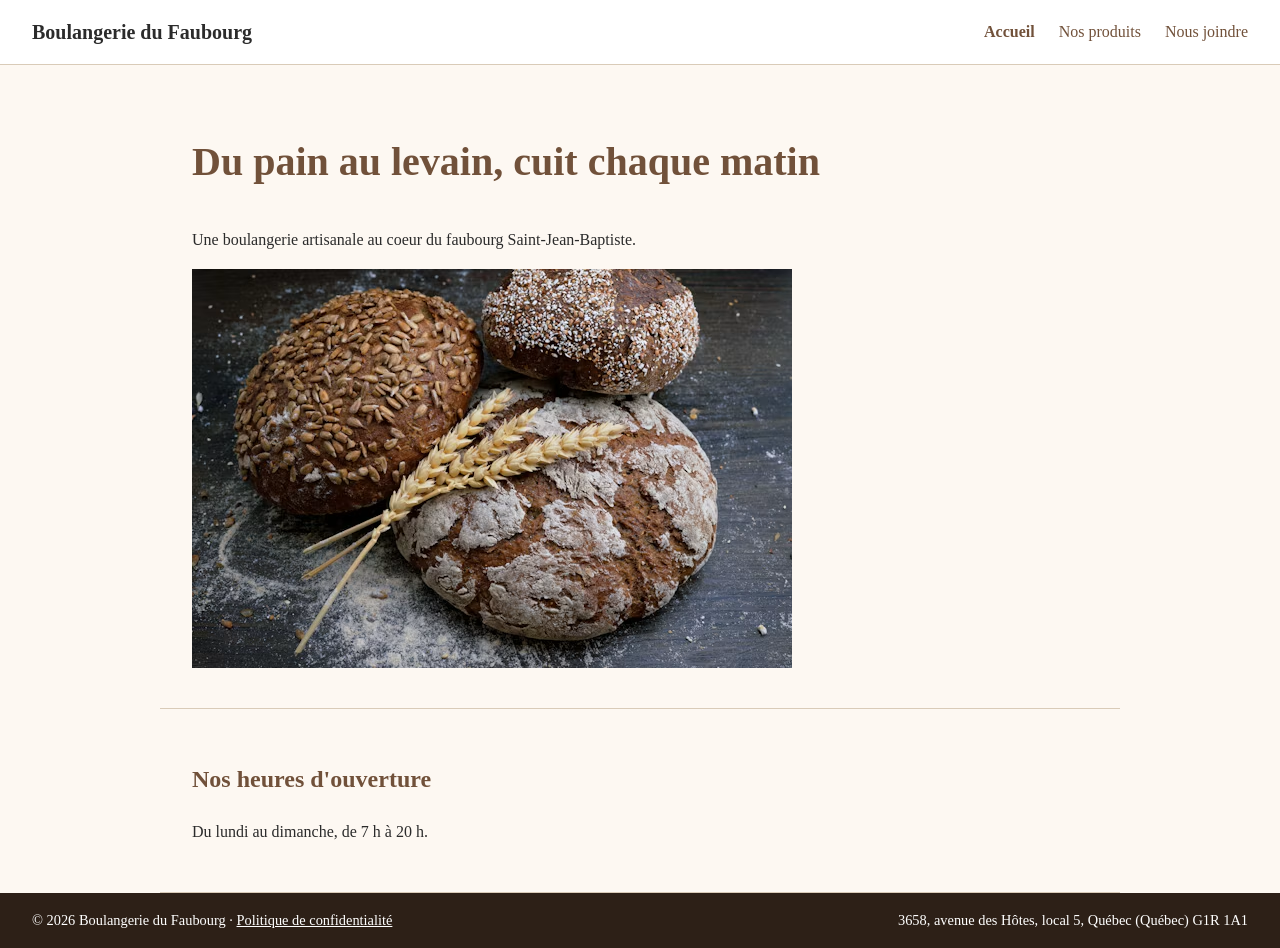
<file: index.html>
<!DOCTYPE html>
<html lang="fr-CA">

<head>
    <meta charset="UTF-8">
    <meta name="viewport" content="width=device-width, initial-scale=1.0">
    <title>Boulangerie du Faubourg | Pain au levain à Québec</title>
    <link rel="stylesheet" href="style.css">
    <meta name="description"
        content="Boulangerie artisanale du faubourg Saint-Jean-Baptiste, à Québec. Pain au levain cuit chaque matin, 7 jours sur 7.">
    <link rel="icon" href="favicon.svg" type="image/svg+xml">
</head>

<body>
    <header>
        <p><a href="index.html">Boulangerie du Faubourg</a></p>
        <nav>
            <ul>
                <li><a href="index.html" aria-current="page">Accueil</a></li>
                <li><a href="produits.html">Nos produits</a></li>
                <li><a href="contact.html">Nous joindre</a></li>
            </ul>
        </nav>

    </header>
    <main>
        <section id="accueil">
            <h1>Du pain au levain, cuit chaque matin</h1>
            <p>Une boulangerie artisanale au coeur du faubourg Saint-Jean-Baptiste.</p>
            <img src="images/pain-ble-entier.avif" alt="Pain en blé entier fait maison">
        </section>

        <section id="heures">
            <h2>Nos heures d'ouverture</h2>
            <p>Du lundi au dimanche, de 7 h à 20 h.</p>
        </section>
    </main>

    <footer>
        <p>© 2026 Boulangerie du Faubourg · <a href="confidentialite.html">Politique de confidentialité</a></p>
        <p>3658, avenue des Hôtes, local 5, Québec (Québec) G1R 1A1</p>
    </footer>
</body>

</html>
</file>
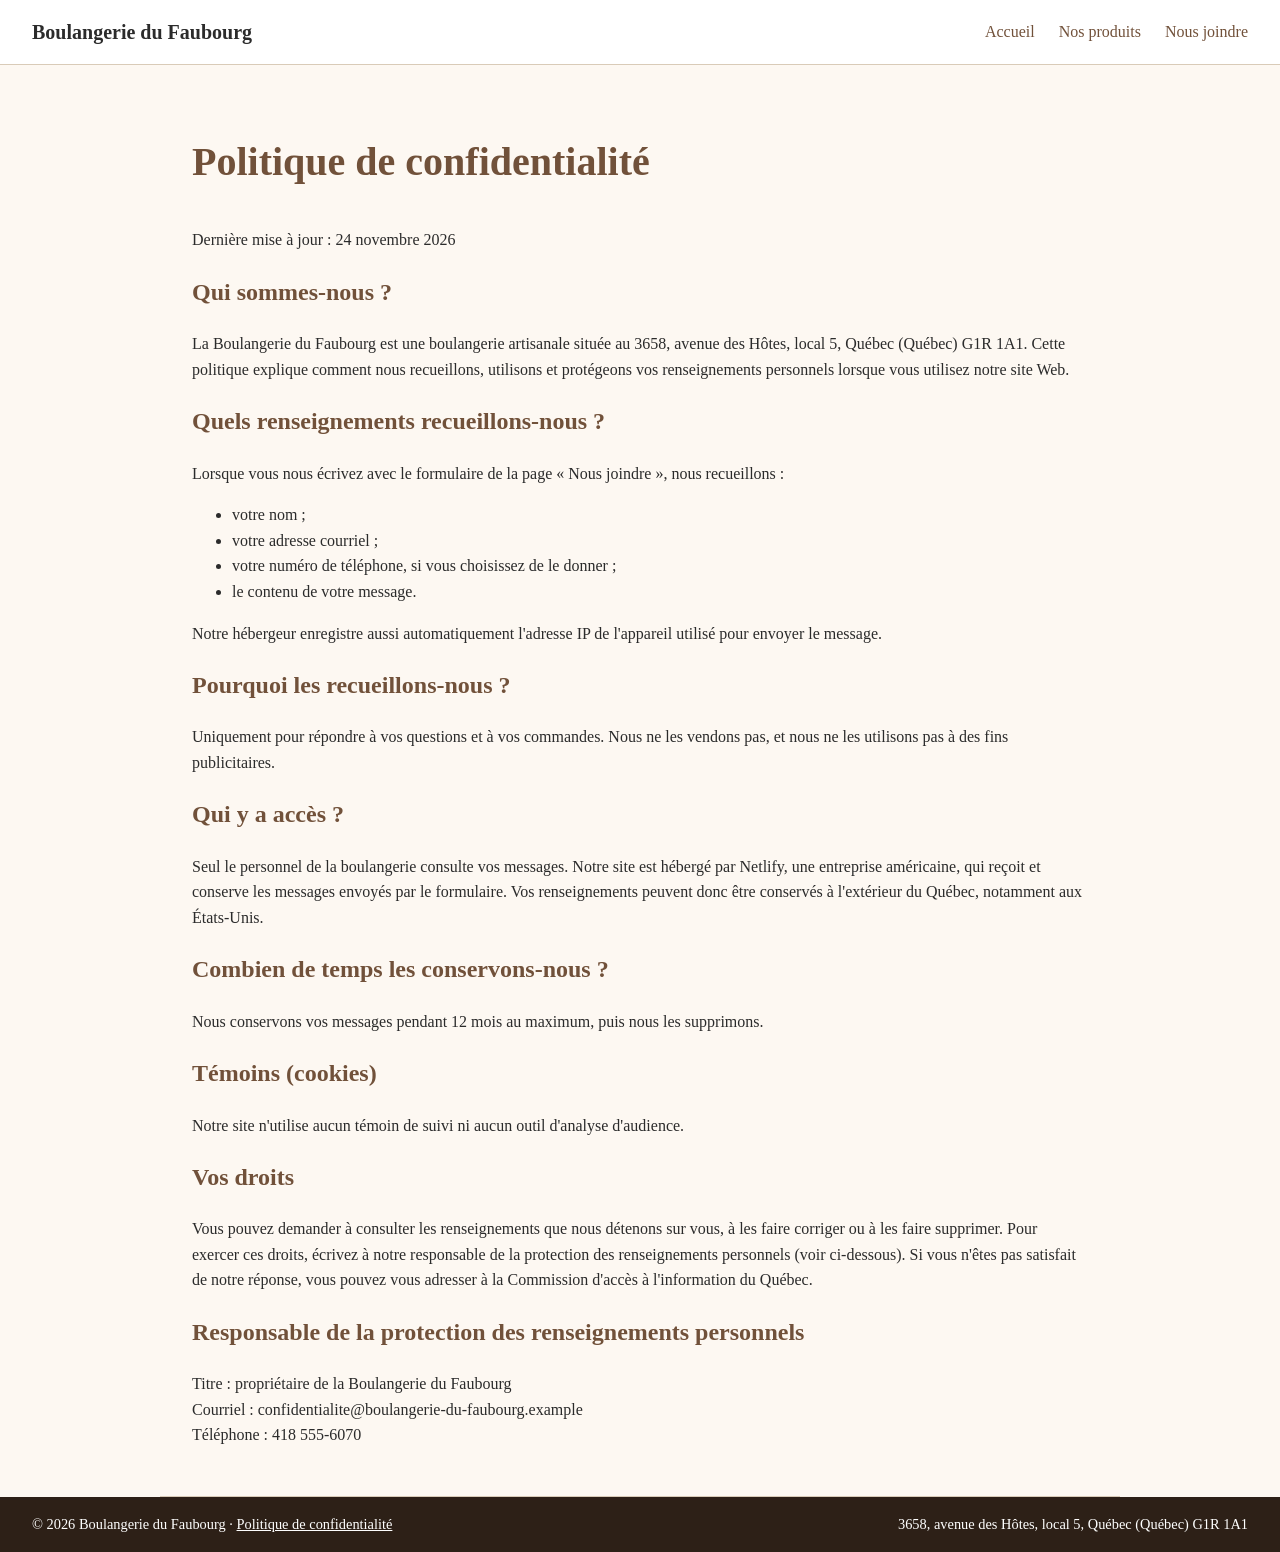
<file: confidentialite.html>
<!DOCTYPE html>
<html lang="fr-CA">

<head>
    <meta charset="UTF-8">
    <meta name="viewport" content="width=device-width, initial-scale=1.0">
    <title>Politique de confidentialité | Boulangerie du Faubourg</title>
    <meta name="robots" content="noindex">
    <link rel="stylesheet" href="style.css">
    <link rel="icon" href="favicon.svg" type="image/svg+xml">
</head>

<body>
    <header>
        <p><a href="index.html">Boulangerie du Faubourg</a></p>
        <nav>
            <ul>
                <li><a href="index.html">Accueil</a></li>
                <li><a href="produits.html">Nos produits</a></li>
                <li><a href="contact.html">Nous joindre</a></li>
            </ul>
        </nav>
    </header>

    <main>
        <section>
            <h1>Politique de confidentialité</h1>
            <p>Dernière mise à jour : 24 novembre 2026</p>

            <h2>Qui sommes-nous ?</h2>
            <p>La Boulangerie du Faubourg est une boulangerie artisanale située au 3658, avenue des Hôtes, local 5,
                Québec (Québec) G1R 1A1. Cette politique explique comment nous recueillons, utilisons et protégeons vos
                renseignements personnels lorsque vous utilisez notre site Web.</p>

            <h2>Quels renseignements recueillons-nous ?</h2>
            <p>Lorsque vous nous écrivez avec le formulaire de la page « Nous joindre », nous recueillons :</p>
            <ul>
                <li>votre nom ;</li>
                <li>votre adresse courriel ;</li>
                <li>votre numéro de téléphone, si vous choisissez de le donner ;</li>
                <li>le contenu de votre message.</li>
            </ul>
            <p>Notre hébergeur enregistre aussi automatiquement l'adresse IP de l'appareil utilisé pour envoyer le
                message.</p>

            <h2>Pourquoi les recueillons-nous ?</h2>
            <p>Uniquement pour répondre à vos questions et à vos commandes. Nous ne les vendons pas, et nous ne les
                utilisons pas à des fins publicitaires.</p>

            <h2>Qui y a accès ?</h2>
            <p>Seul le personnel de la boulangerie consulte vos messages. Notre site est hébergé par Netlify, une
                entreprise américaine, qui reçoit et conserve les messages envoyés par le formulaire. Vos renseignements
                peuvent donc être conservés à l'extérieur du Québec, notamment aux États-Unis.</p>

            <h2>Combien de temps les conservons-nous ?</h2>
            <p>Nous conservons vos messages pendant 12 mois au maximum, puis nous les supprimons.</p>

            <h2>Témoins (cookies)</h2>
            <p>Notre site n'utilise aucun témoin de suivi ni aucun outil d'analyse d'audience.</p>

            <h2>Vos droits</h2>
            <p>Vous pouvez demander à consulter les renseignements que nous détenons sur vous, à les faire corriger ou à
                les faire supprimer. Pour exercer ces droits, écrivez à notre responsable de la protection des
                renseignements personnels (voir ci-dessous). Si vous n'êtes pas satisfait de notre réponse, vous pouvez
                vous adresser à la Commission d'accès à l'information du Québec.</p>

            <h2>Responsable de la protection des renseignements personnels</h2>
            <p>Titre : propriétaire de la Boulangerie du Faubourg<br>
                Courriel : confidentialite@boulangerie-du-faubourg.example<br>
                Téléphone : 418 555-6070</p>
        </section>
    </main>

    <footer>
        <p>© 2026 Boulangerie du Faubourg · <a href="confidentialite.html">Politique de confidentialité</a></p>
        <p>3658, avenue des Hôtes, local 5, Québec (Québec) G1R 1A1</p>
    </footer>

</body>

</html>
</file>
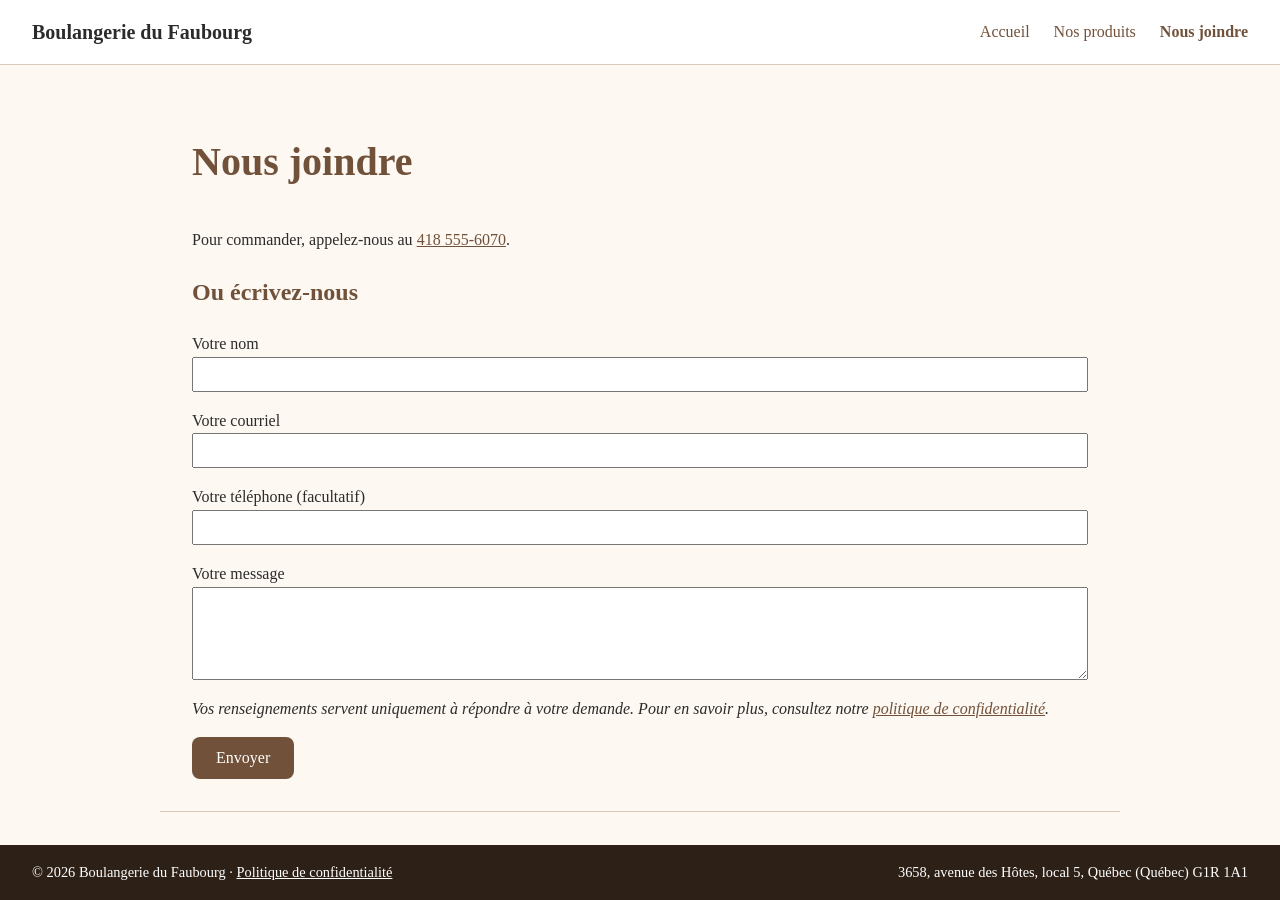
<file: contact.html>
<!DOCTYPE html>
<html lang="fr-CA">

<head>
    <meta charset="UTF-8">
    <meta name="viewport" content="width=device-width, initial-scale=1.0">
    <title>Nous joindre | Boulangerie du Faubourg</title>
    <meta name="description" content="Commandez par téléphone ou écrivez-nous. Boulangerie du Faubourg, avenue des Hôtes, Québec.">
    <link rel="stylesheet" href="style.css">
    <link rel="icon" href="favicon.svg" type="image/svg+xml">
</head>

<body>
    <header>
        <p><a href="index.html">Boulangerie du Faubourg</a></p>
        <nav>
            <ul>
                <li><a href="index.html">Accueil</a></li>
                <li><a href="produits.html">Nos produits</a></li>
                <li><a href="contact.html" aria-current="page">Nous joindre</a></li>
            </ul>
        </nav>
    </header>

    <main>  
        <section id="joindre">
            <h1>Nous joindre</h1>
            <p>Pour commander, appelez-nous au <a href="tel:+14185556070">418 555-6070</a>.</p>
            <h2>Ou écrivez-nous</h2>
            <form name="contact" method="post" data-netlify="true" action="/merci">

                <input type="hidden" name="subject" data-remove-prefix value="Nouveau message du site de la Boulangerie du Faubourg">

                <label for="nom">Votre nom</label>
                <input type="text" id="nom" name="nom" required>
                
                <label for="courriel">Votre courriel</label>
                <input type="email" id="courriel" name="email" required>
                
                <label for="telephone">Votre téléphone (facultatif)</label>
                <input type="tel" id="telephone" name="telephone">

                <label for="message">Votre message</label>
                <textarea id="message" name="message" rows="5" required></textarea>

                <p class="note">Vos renseignements servent uniquement à répondre à votre demande. Pour en savoir plus, consultez notre <a href="confidentialite.html">politique de confidentialité</a>.</p>   
                <button type="submit">Envoyer</button>
            </form>
        </section>
    </main>

    <footer>
        <p>© 2026 Boulangerie du Faubourg · <a href="confidentialite.html">Politique de confidentialité</a></p>
        <p>3658, avenue des Hôtes, local 5, Québec (Québec) G1R 1A1</p>
    </footer>
    
</body>

</html>
</file>
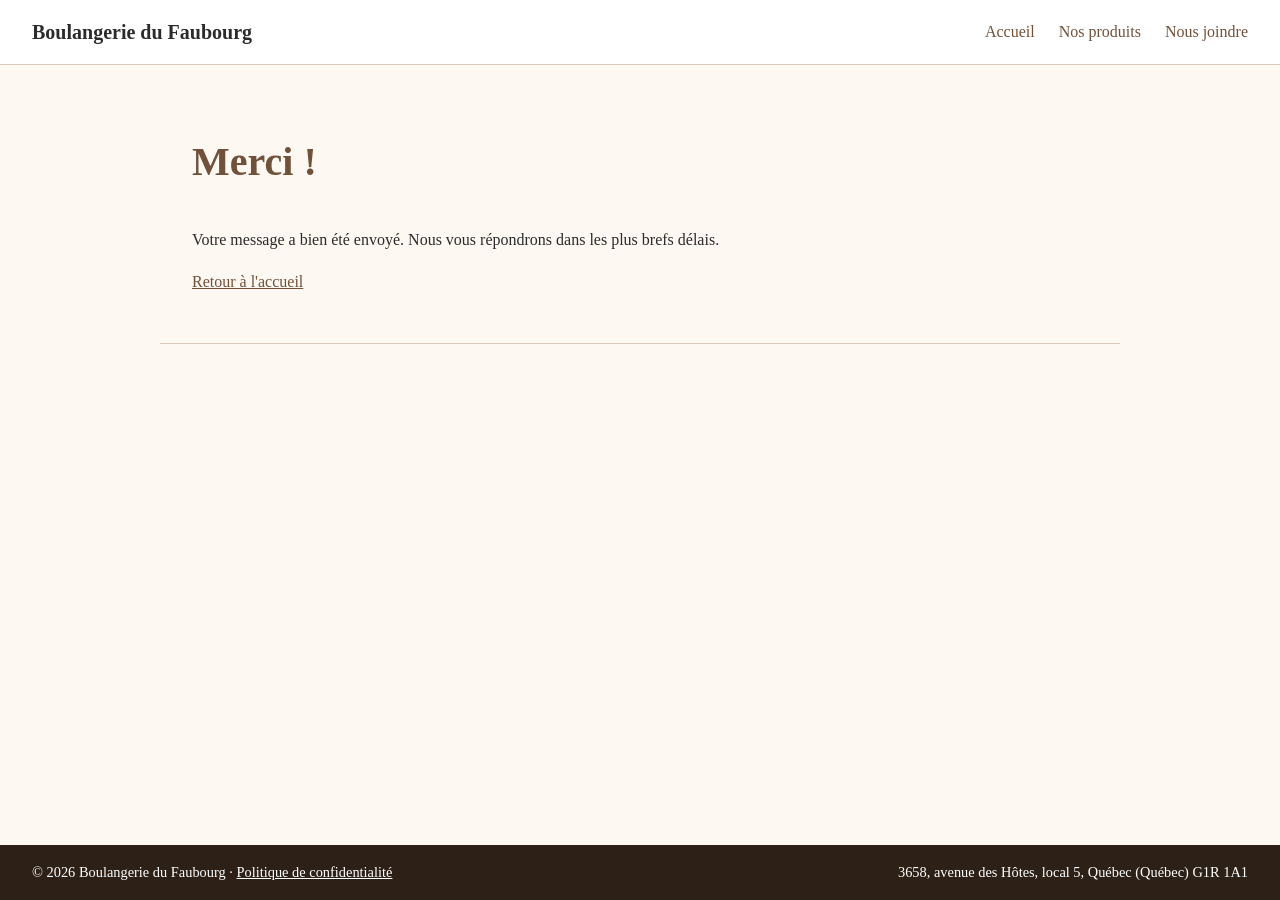
<file: merci.html>
<!DOCTYPE html>
<html lang="fr-CA">

<head>
    <meta charset="UTF-8">
    <meta name="viewport" content="width=device-width, initial-scale=1.0">
    <title>Merci | Boulangerie du Faubourg</title>
    <meta name="robots" content="noindex">
    <link rel="stylesheet" href="style.css">
    <link rel="icon" href="favicon.svg" type="image/svg+xml">
</head>

<body>
    <header>
        <p><a href="index.html">Boulangerie du Faubourg</a></p>
        <nav>
            <ul>
                <li><a href="index.html">Accueil</a></li>
                <li><a href="produits.html">Nos produits</a></li>
                <li><a href="contact.html">Nous joindre</a></li>
            </ul>
        </nav>
    </header>

    <main>
        <section>
            <h1>Merci !</h1>
            <p>Votre message a bien été envoyé. Nous vous répondrons dans les plus brefs délais.</p>
            <p><a href="index.html">Retour à l'accueil</a></p>
        </section>  
    </main>

    <footer>
        <p>© 2026 Boulangerie du Faubourg · <a href="confidentialite.html">Politique de confidentialité</a></p>
        <p>3658, avenue des Hôtes, local 5, Québec (Québec) G1R 1A1</p>
    </footer>
    
</body>

</html>
</file>
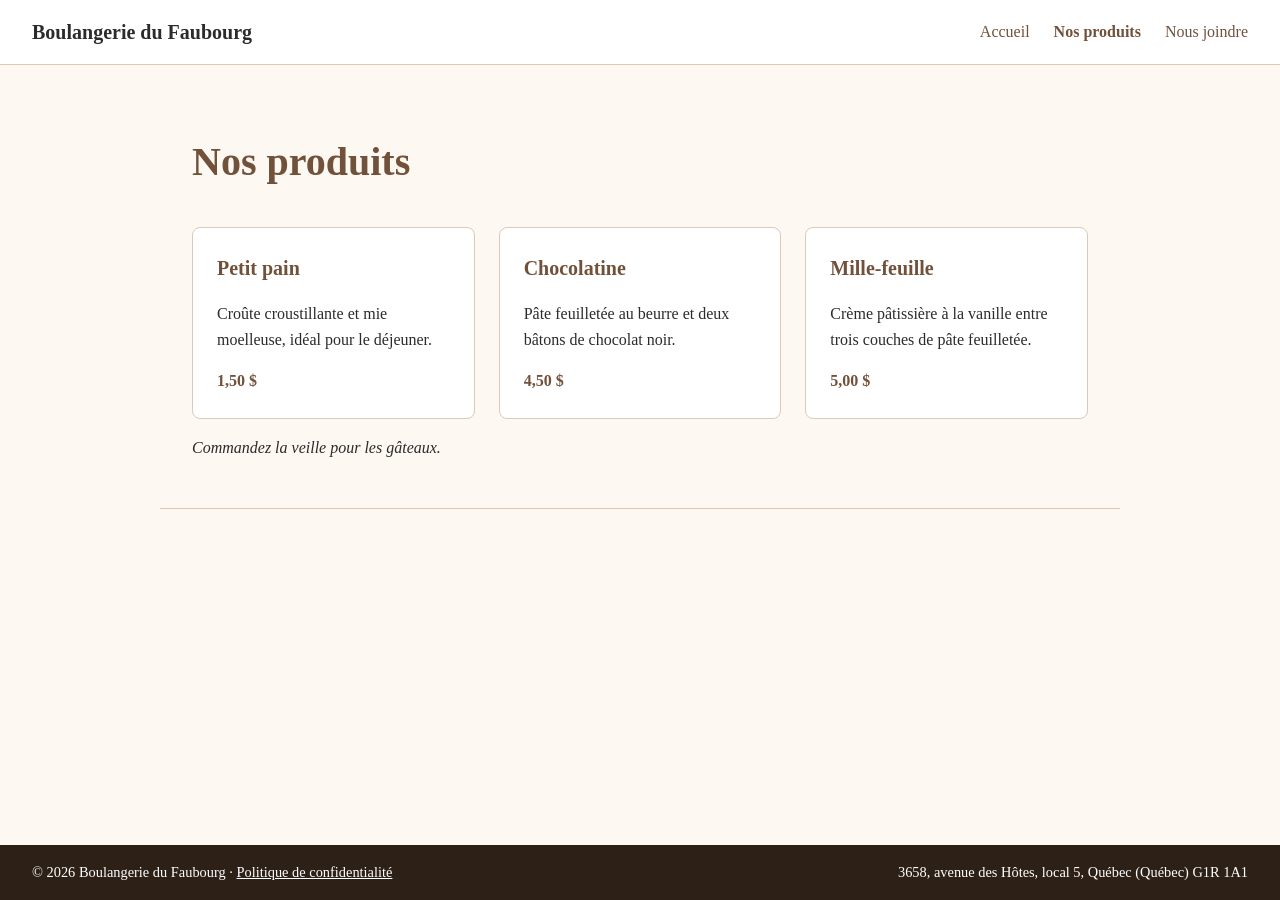
<file: produits.html>
<!DOCTYPE html>
<html lang="fr-CA">

<head>
    <meta charset="UTF-8">
    <meta name="viewport" content="width=device-width, initial-scale=1.0">
    <title>Nos produits | Boulangerie du Faubourg</title>
    <meta name="description" content="Pains, chocolatines et mille-feuilles faits chaque matin dans le faubourg Saint-Jean-Baptiste, à Québec.">
    <link rel="stylesheet" href="style.css">
    <link rel="icon" href="favicon.svg" type="image/svg+xml">
</head>

<body>
    <header>
        <p><a href="index.html">Boulangerie du Faubourg</a></p>
        <nav>
            <ul>
                <li><a href="index.html">Accueil</a></li>
                <li><a href="produits.html" aria-current="page">Nos produits</a></li>
                <li><a href="contact.html">Nous joindre</a></li>
            </ul>
        </nav>
    </header>

    <main>
        <section>
            <h1>Nos produits</h1>
            <ul class="produits">
                <li class="carte">
                    <h2>Petit pain</h2>
                    <p>Croûte croustillante et mie moelleuse, idéal pour le déjeuner.</p>
                    <p class="prix">1,50 $</p>
                </li>
                <li class="carte">
                    <h2>Chocolatine</h2>
                    <p>Pâte feuilletée au beurre et deux bâtons de chocolat noir.</p>
                    <p class="prix">4,50 $</p>
                </li>
                <li class="carte">
                    <h2>Mille-feuille</h2>
                    <p>Crème pâtissière à la vanille entre trois couches de pâte feuilletée.</p>
                    <p class="prix">5,00 $</p>  
                </li>
            </ul>
            <p class="note">Commandez la veille pour les gâteaux.</p>
        </section>
    </main>

    <footer>
        <p>© 2026 Boulangerie du Faubourg · <a href="confidentialite.html">Politique de confidentialité</a></p>
        <p>3658, avenue des Hôtes, local 5, Québec (Québec) G1R 1A1</p>
    </footer>
</body>

</html>
</file>
<file: style.css>
*,
*::before,
*::after {
    box-sizing: border-box;
}

body {
    font-family: Georgia, serif;
    background-color: #FDF8F2;
    color: #2B2B2B;
    line-height: 1.6;
    margin: 0;
    min-height: 100vh;
    display: flex;
    flex-direction: column;

}

h1,
h2,
h3 {
    color: #71513a;
}

h1 {
    font-size: 1.75rem;
}

main {
    max-width: 60rem;
    margin: 0 auto;
    flex: 1;
    width: 100%;
}

img {
    max-width: 100%;
    height: auto;
}

.note {
    font-style: italic;
}

section {
    padding: 2rem;
    border-bottom: 1px solid #D9CBB8;
}

input,
textarea {
    display: block;
    width: 100%;
    padding: 0.5rem;
    margin-bottom: 1rem;
}

nav ul {
    display: flex;
    flex-wrap: wrap;
    justify-content: center;
    gap: 0.5rem 1.5rem;
    list-style: none;
    margin: 0;
    padding: 0;
}

nav a {
    color: #71513a;
    text-decoration: none;
}

nav a:hover {
    text-decoration: underline;
}

header {
    display: flex;
    flex-direction: column;
    align-items: center;
    gap: 0.75rem;
    padding: 1rem;
    background-color: #FFFFFF;
    border-bottom: 1px solid #D9CBB8;
}

header p {
    margin: 0;
    font-size: 1.25rem;
    font-weight: bold;
}

footer {
    display: flex;
    flex-direction: column;
    gap: 0.5rem;
    text-align: center;
    align-items: center;
    padding: 1rem 2rem;
    background-color: #2d2017;
    color: #FFFFFF;
}

footer p {
    margin: 0;
    font-size: 0.9rem;
}

.produits {
    display: grid;
    grid-template-columns: repeat(auto-fit, minmax(12rem, 1fr));
    gap: 1.5rem;
    list-style: none;
    padding: 0;
}

.carte {
    background-color: #FFFFFF;
    border: 1px solid #D9CBB8;
    border-radius: 8px;
    padding: 1.5rem;
}

.carte h2 {
    margin-top: 0;
    font-size: 1.25rem;
}

.prix {
    font-weight: bold;
    color: #71513a;
    margin-bottom: 0;
}

nav a[aria-current="page"] {
    font-weight: bold;
}

button {
    background-color: #71513a;
    color: #FFFFFF;
    border: none;
    border-radius: 8px;
    padding: 0.75rem 1.5rem;
    font-family: inherit;
    font-size: 1rem;
    cursor: pointer;
}

button:hover {
    background-color: #5a3f2c;
}

header p a {
    color: inherit;
    text-decoration: none;
}

main a {
    color: #71513a;
}

footer a {
    color: inherit;
}

@media (min-width: 60rem) {
    header {
        flex-direction: row;
        justify-content: space-between;
        padding: 1rem 2rem;
    }

    footer {
        flex-direction: row;
        justify-content: space-between;
        text-align: left;
    }

    h1 {
        font-size: 2.5rem;
    }
}
</file>
